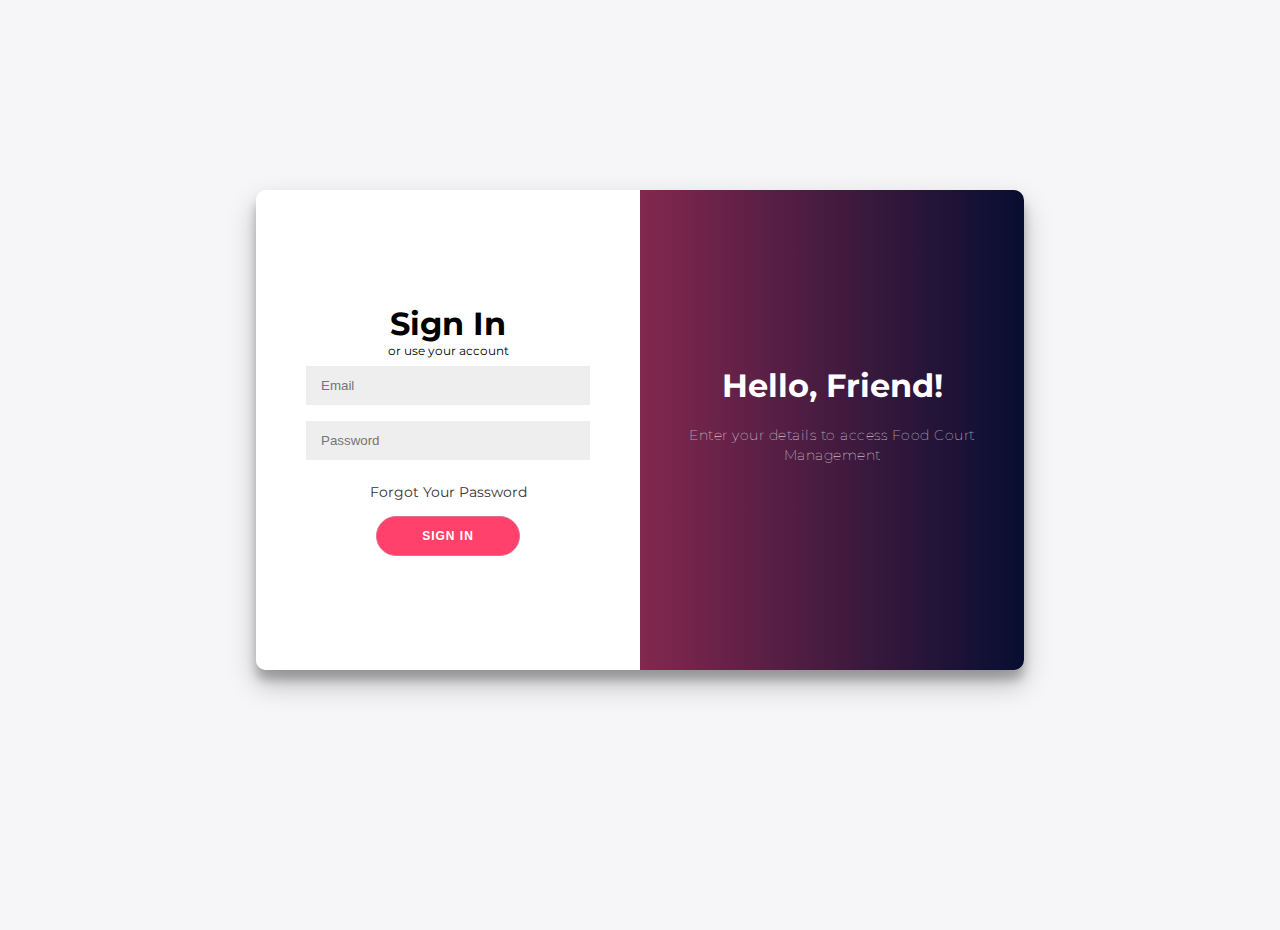
<file: index.html>
<!DOCTYPE html>
<html>
<head>
	<title>SignUp and Login</title>
	<link rel="stylesheet" type="text/css" href="css/signinup.css">
	
	<link rel="stylesheet" href="https://cdnjs.cloudflare.com/ajax/libs/font-awesome/4.7.0/css/font-awesome.min.css">
</head>
<body>

<div class="container" id="container">
<div class="form-container sign-up-container">

<form action="home.html">
	<h1>Create Account</h1>
	
	<span>or use your email for registration</span>
	<input type="text" name="name" placeholder="Name">
	<input type="email" name="email" placeholder="Email">
	<input type="password" name="password" placeholder="Password">
	<button id="signup" onclick="SingUp()">SignUp</button>
</form>
</div>
<div class="form-container sign-in-container">
	<form action="home.html">
		<h1>Sign In</h1>
		
	<span>or use your account</span>
	<input id="email" type="email" name="email" placeholder="Email">
	<input id="pass" type="password" name="password" placeholder="Password">
	<a href="#">Forgot Your Password</a>
	<button onclick="SignIn()">Sign In</button>
	</form>
</div>
<div class="overlay-container">
	<div class="overlay">
		<div class="overlay-panel overlay-left">
			<h1>Welcome Back!</h1>
			<p>To keep connected with us please login with your personal info</p>
			<button class="ghost"  id="signIn">Sign In</button>
		</div>
		<div class="overlay-panel overlay-right">
			<h1>Hello, Friend!</h1>
			<p>Enter your details to access Food Court Management</p>
			<!--<button class="ghost" id="signUp">Sign Up</button>-->
		</div>
	</div>
</div>
</div>

<script type="text/javascript" src="js/signinup.js"></script>

</body>
</html>
</file>
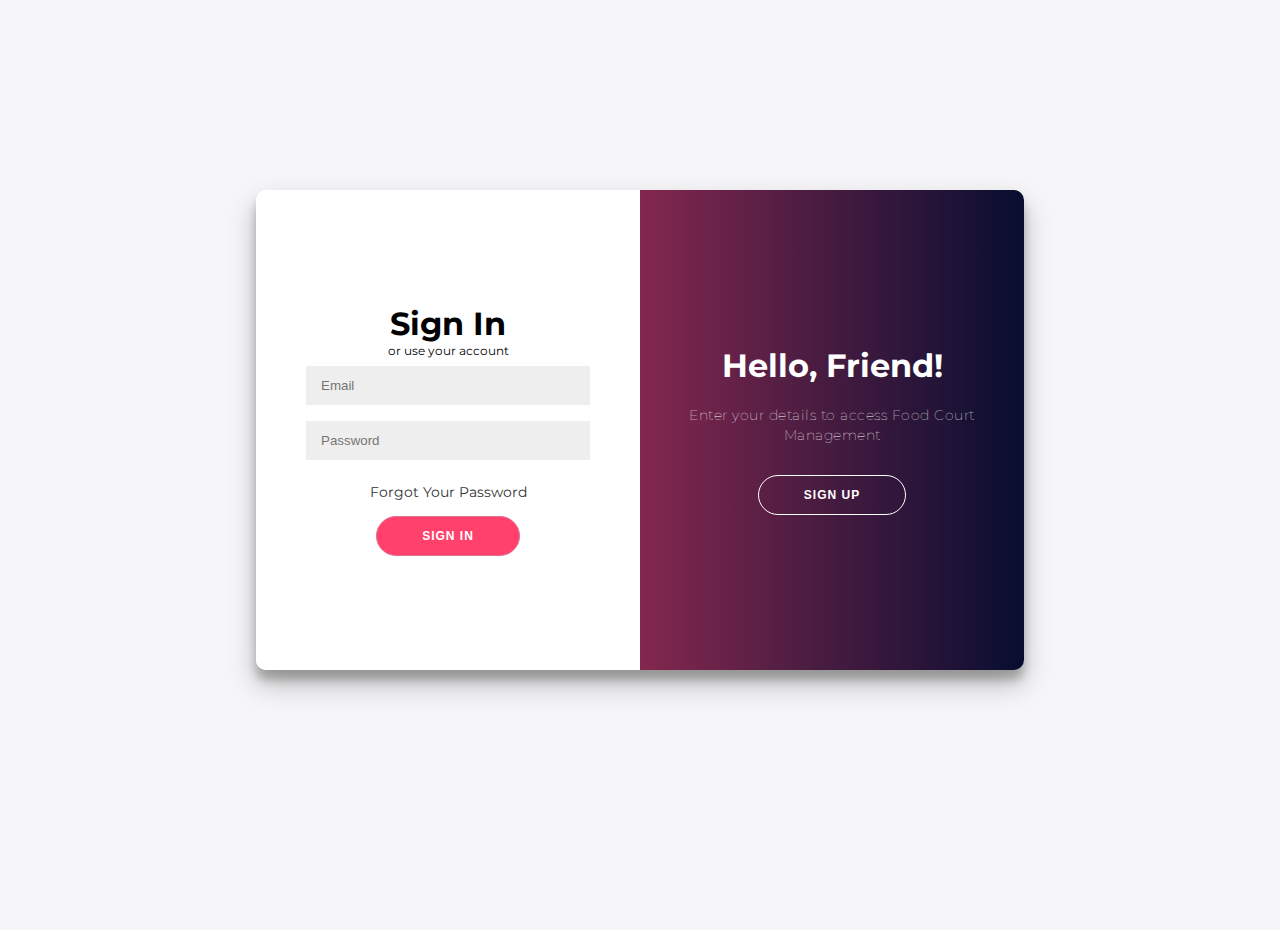
<file: signinup.html>
<!DOCTYPE html>
<html>
<head>
	<title>SignUp and Login</title>
	<link rel="stylesheet" type="text/css" href="css/signinup.css">
	
	<link rel="stylesheet" href="https://cdnjs.cloudflare.com/ajax/libs/font-awesome/4.7.0/css/font-awesome.min.css">
</head>
<body>

<div class="container" id="container">
<div class="form-container sign-up-container">

<form action="home.html">
	<h1>Create Account</h1>
	
	<span>or use your email for registration</span>
	<input type="text" name="name" placeholder="Name">
	<input type="email" name="email" placeholder="Email">
	<input type="password" name="password" placeholder="Password">
	<button id="signup" onclick="SingUp()">SignUp</button>
</form>
</div>
<div class="form-container sign-in-container">
	<form action="home.html">
		<h1>Sign In</h1>
		
	<span>or use your account</span>
	<input id="email" type="email" name="email" placeholder="Email">
	<input id="pass" type="password" name="password" placeholder="Password">
	<a href="#">Forgot Your Password</a>
	<button onclick="SignIn()">Sign In</button>
	</form>
</div>
<div class="overlay-container">
	<div class="overlay">
		<div class="overlay-panel overlay-left">
			<h1>Welcome Back!</h1>
			<p>To keep connected with us please login with your personal info</p>
			<button class="ghost"  id="signIn">Sign In</button>
		</div>
		<div class="overlay-panel overlay-right">
			<h1>Hello, Friend!</h1>
			<p>Enter your details to access Food Court Management</p>
			<button class="ghost" id="signUp">Sign Up</button>
		</div>
	</div>
</div>
</div>

<script type="text/javascript" src="js/signinup.js"></script>

</body>
</html>
</file>
<file: css/signinup.css>
@import url('https://fonts.googleapis.com/css?family=Montserrat:400,800');

* {
	box-sizing: border-box;
}

body {
	background: #f6f5f7;
	display: flex;
	justify-content: center;
	align-items: center;
	flex-direction: column;
	font-family: 'Montserrat', sans-serif;
	height: 100vh;
	margin: -20px 0 50px;
}

h1 {
	font-weight: bold;
	margin: 0;
}

h2 {
	text-align: center;
}

p {
	font-size: 14px;
	font-weight: 100;
	line-height: 20px;
	letter-spacing: 0.5px;
	margin: 20px 0 30px;
}

span {
	font-size: 12px;
}

a {
	color: #333;
	font-size: 14px;
	text-decoration: none;
	margin: 15px 0;
}

button {
	border-radius: 20px;
	border: 1px solid #e0718d;
	background-color: #FF416C;
	color: #FFFFFF;
	font-size: 12px;
	font-weight: bold;
	padding: 12px 45px;
	letter-spacing: 1px;
	text-transform: uppercase;
	transition: transform 80ms ease-in;
}

button:active {
	transform: scale(0.95);
}

button:focus {
	outline: none;
}

button.ghost {
	background-color: transparent;
	border-color: #FFFFFF;
}

form {
	background-color: #FFFFFF;
	display: flex;
	align-items: center;
	justify-content: center;
	flex-direction: column;
	padding: 0 50px;
	height: 100%;
	text-align: center;
}

input {

	background-color: #eee;
	border: none;
	padding: 12px 15px;
	margin: 8px 0;
	width: 100%;
}

.container {
	background-color: #fff;
	border-radius: 10px;
  	box-shadow: 0 14px 28px rgba(0,0,0,0.25), 
			0 10px 10px rgba(0,0,0,0.22);
	position: relative;
	overflow: hidden;
	width: 768px;
	max-width: 100%;
	min-height: 480px;
}

.form-container {
	position: absolute;
	top: 0;
	height: 100%;
	transition: all 0.6s ease-in-out;
}

.sign-in-container {
	left: 0;
	width: 50%;
	z-index: 2;
}

.container.right-panel-active .sign-in-container {
	transform: translateX(100%);
}

.sign-up-container {
	left: 0;
	width: 50%;
	opacity: 0;
	z-index: 1;
}

.container.right-panel-active .sign-up-container {
	transform: translateX(100%);
	opacity: 1;
	z-index: 5;
	animation: show 0.6s;
}

@keyframes show {
	0%, 49.99% {
		opacity: 0;
		z-index: 1;
	}
	
	50%, 100% {
		opacity: 1;
		z-index: 5;
	}
}

.overlay-container {
	position: absolute;
	top: 0;
	left: 50%;
	width: 50%;
	height: 100%;
	overflow: hidden;
	transition: transform 0.6s ease-in-out;
	z-index: 100;
}

.container.right-panel-active .overlay-container{
	transform: translateX(-100%);
}

.overlay {
	background: #FF416C;
	background: -webkit-linear-gradient(to right, #FF416C, #070e31);
	background: linear-gradient(to right,#FF416C, #070e31 );
	background-repeat: no-repeat;
	background-size: cover;
	background-position: 0 0;
	color: #FFFFFF;
	position: relative;
	left: -100%;
	height: 100%;
	width: 200%;
  	transform: translateX(0);
	transition: transform 0.6s ease-in-out;
}

.container.right-panel-active .overlay {
  	transform: translateX(50%);
}

.overlay-panel {
	position: absolute;
	display: flex;
	align-items: center;
	justify-content: center;
	flex-direction: column;
	padding: 0 40px;
	text-align: center;
	top: 0;
	height: 100%;
	width: 50%;
	transform: translateX(0);
	transition: transform 0.6s ease-in-out;
}

.overlay-left {
	transform: translateX(-20%);
}

.container.right-panel-active .overlay-left {
	transform: translateX(0);
}

.overlay-right {
	right: 0;
	transform: translateX(0);
}

.container.right-panel-active .overlay-right {
	transform: translateX(20%);
}

.social-container {
	margin: 20px 0;
}

.social-container a {
	border: 1px solid #DDDDDD;
	border-radius: 50%;
	display: inline-flex;
	justify-content: center;
	align-items: center;
	margin: 0 5px;
	height: 40px;
	width: 40px;
}
</file>
